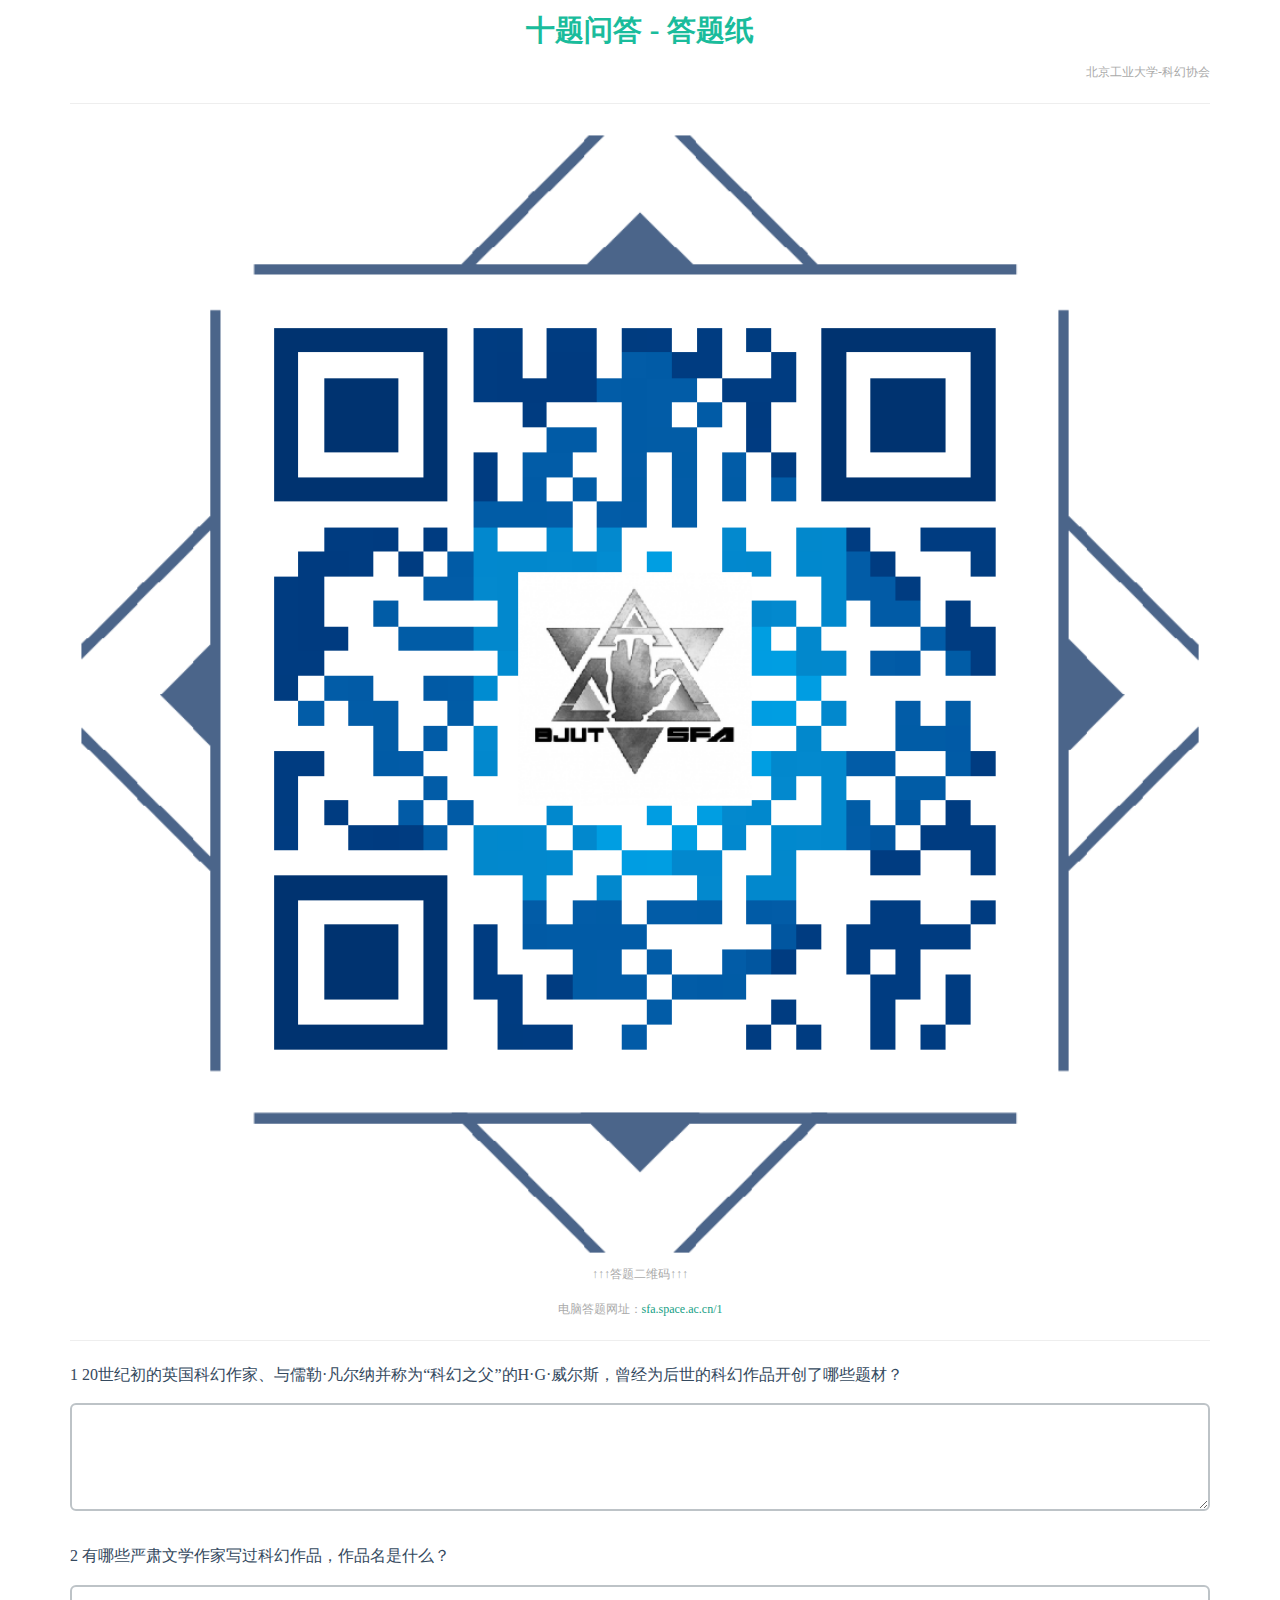
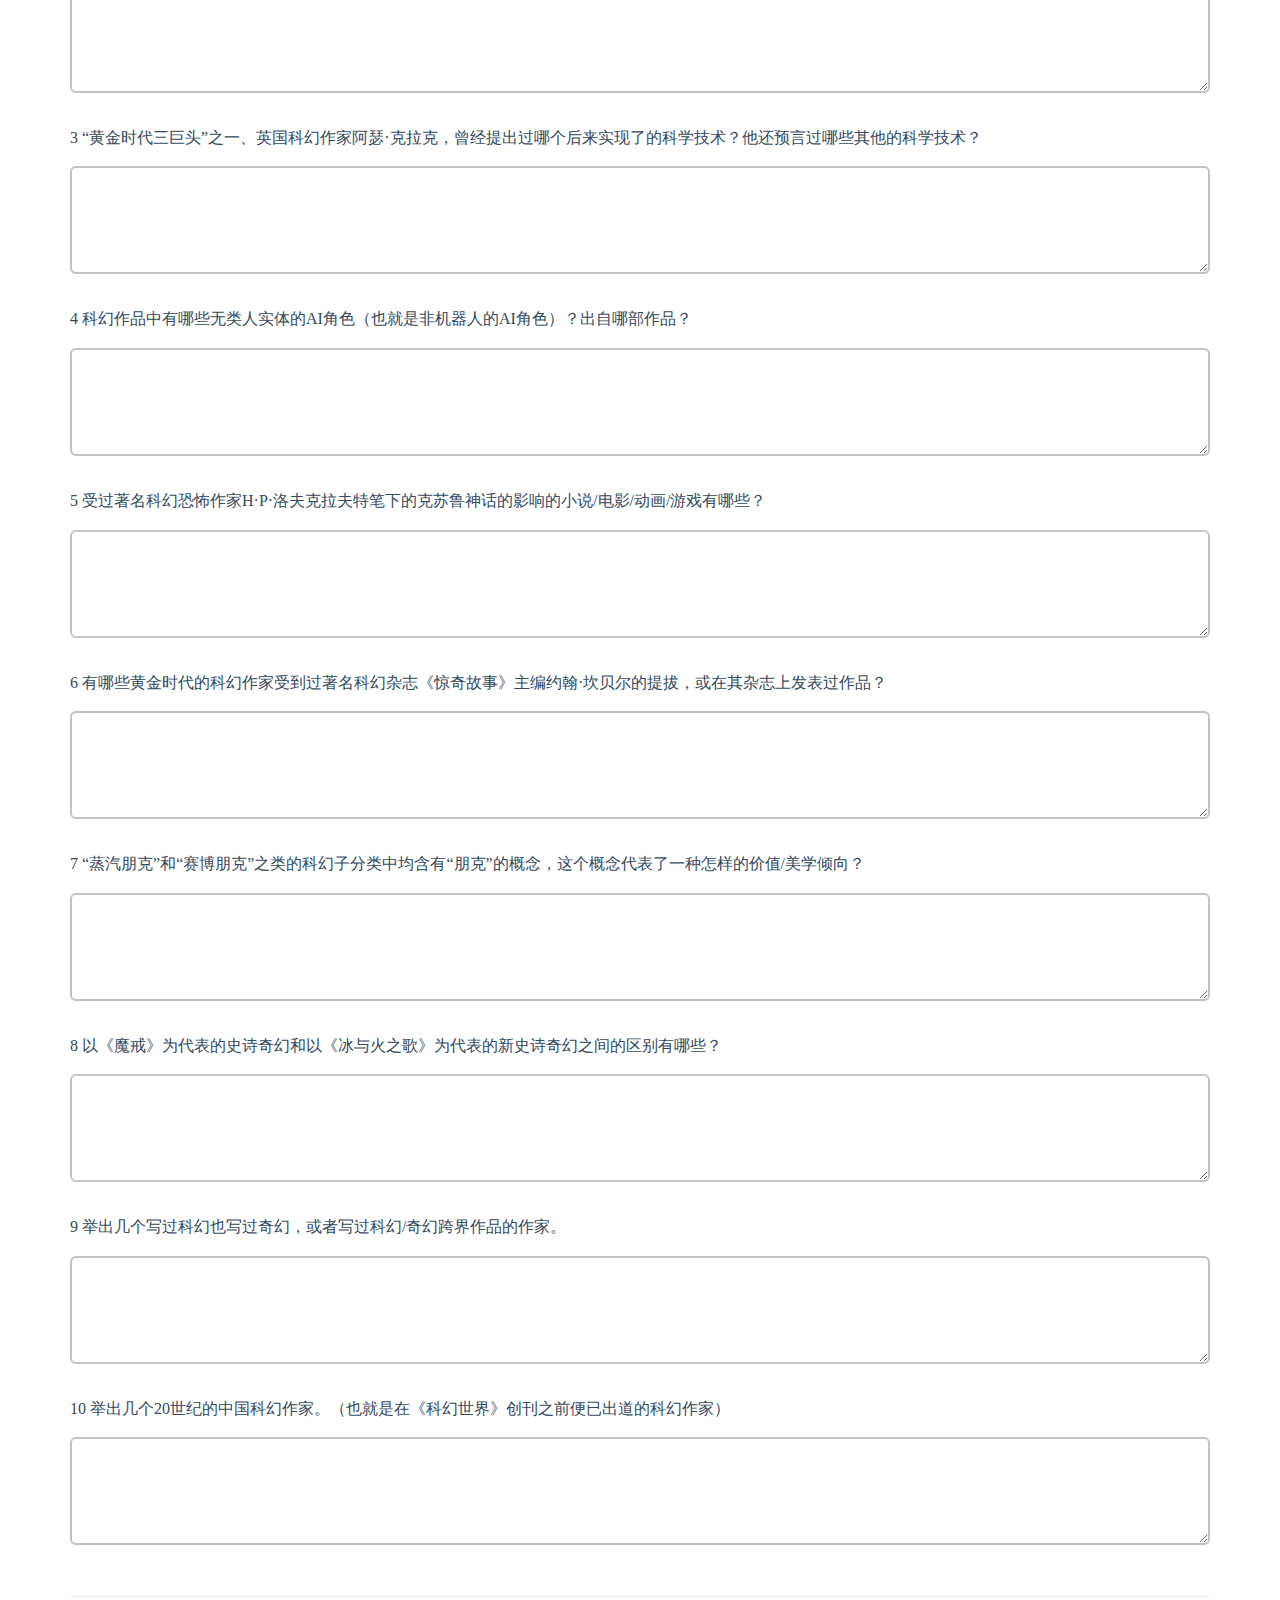
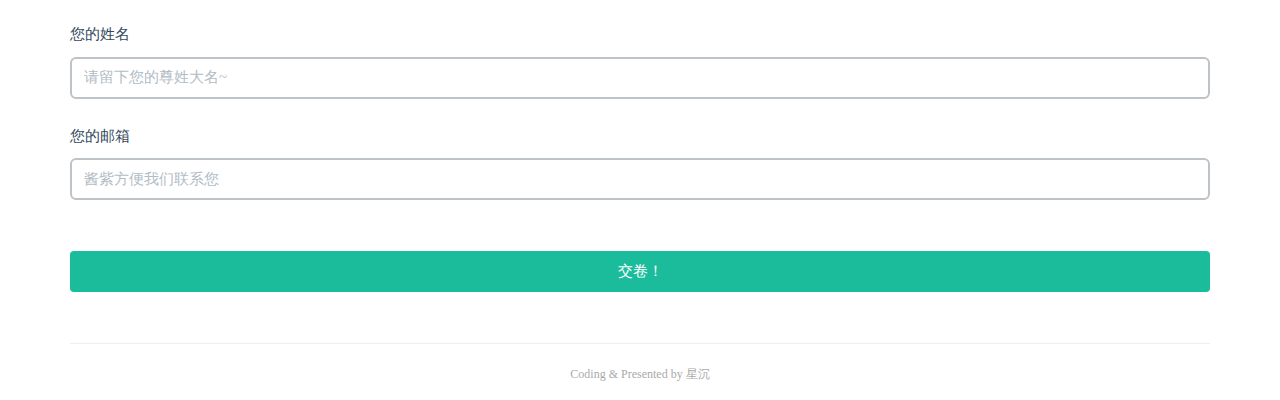
<file: index.html>
<!DOCTYPE html>
<html lang="en">
  <head>
    <meta charset="utf-8">
    <title>十题问答 - 北工大科幻协会</title>
    <meta name="viewport" content="width=device-width, initial-scale=1.0">

    <!-- Loading Bootstrap -->
    <link href="css/vendor/bootstrap/css/bootstrap.min.css" rel="stylesheet">

    <!-- Loading Flat UI -->
    <link href="css/flat-ui.min.css" rel="stylesheet">

    <link href="css/index.css" rel="stylesheet">

    <link rel="shortcut icon" href="img/favicon.ico">

    <!-- HTML5 shim, for IE6-8 support of HTML5 elements. All other JS at the end of file. -->
    <!--[if lt IE 9]>
      <script src="js/vendor/html5shiv.js"></script>
      <script src="js/vendor/respond.min.js"></script>
    <![endif]-->
  </head>
  <body>
    <div class="container">
        <h4 class="text-center title">十题问答 - 答题纸</h4>
        <p class="text-right text-gray">北京工业大学-科幻协会</p>
        <hr>
        <img src="img/qrcode.png" class="qr-img">
        <p class="text-center text-gray">↑↑↑答题二维码↑↑↑</p>
        <p class="text-center text-gray">电脑答题网址：<a href="http://sfa.space.ac.cn/1/">sfa.space.ac.cn/1</a></p>
        <hr>
        <form method="POST" role="form" action="submit.php">
            <div class="question">
              <p>1 20世纪初的英国科幻作家、与儒勒·凡尔纳并称为“科幻之父”的H·G·威尔斯，曾经为后世的科幻作品开创了哪些题材？</p>
              <textarea class="form-control" rows="4" name="q1" id="q1"></textarea>
              <br>
            </div>
            <div class="question">
              <p>2 有哪些严肃文学作家写过科幻作品，作品名是什么？</p>
              <textarea class="form-control" rows="4" name="q2" id="q2"></textarea>
              <br>
            </div>
            <div class="question">
              <p>3 “黄金时代三巨头”之一、英国科幻作家阿瑟·克拉克，曾经提出过哪个后来实现了的科学技术？他还预言过哪些其他的科学技术？</p>
              <textarea class="form-control" rows="4" name="q3" id="q3"></textarea>
              <br>
            </div>
            <div class="question">
              <p>4 科幻作品中有哪些无类人实体的AI角色（也就是非机器人的AI角色）？出自哪部作品？</p>
              <textarea class="form-control" rows="4" name="q4" id="q4"></textarea>
              <br>
            </div>
            <div class="question">
              <p>5 受过著名科幻恐怖作家H·P·洛夫克拉夫特笔下的克苏鲁神话的影响的小说/电影/动画/游戏有哪些？</p>
              <textarea class="form-control" rows="4" name="q5" id="q5"></textarea>
              <br>
            </div>
            <div class="question">
              <p>6 有哪些黄金时代的科幻作家受到过著名科幻杂志《惊奇故事》主编约翰·坎贝尔的提拔，或在其杂志上发表过作品？</p>
              <textarea class="form-control" rows="4" name="q6" id="q6"></textarea>
              <br>
            </div>
            <div class="question">
              <p>7 “蒸汽朋克”和“赛博朋克”之类的科幻子分类中均含有“朋克”的概念，这个概念代表了一种怎样的价值/美学倾向？</p>
              <textarea class="form-control" rows="4" name="q7" id="q7"></textarea>
              <br>
            </div>
            <div class="question">
              <p>8 以《魔戒》为代表的史诗奇幻和以《冰与火之歌》为代表的新史诗奇幻之间的区别有哪些？</p>
              <textarea class="form-control" rows="4" name="q8" id="q8"></textarea>
              <br>
            </div>
            <div class="question">
              <p>9 举出几个写过科幻也写过奇幻，或者写过科幻/奇幻跨界作品的作家。</p>
              <textarea class="form-control" rows="4" name="q9" id="q9"></textarea>
              <br>
            </div>
            <div class="question">
              <p>10 举出几个20世纪的中国科幻作家。（也就是在《科幻世界》创刊之前便已出道的科幻作家）</p>
              <textarea class="form-control" rows="4" name="q10" id="q10"></textarea>
              <br>
            </div>
            <hr>
            <div class="form-group">
              <label for="exampleInputEmail1">您的姓名</label>
              <input type="text" class="form-control" id="name" placeholder="请留下您的尊姓大名~" name="name">
            </div>
            <div class="form-group">
              <label for="exampleInputEmail1">您的邮箱</label>
              <input type="email" class="form-control" id="email" placeholder="酱紫方便我们联系您" name="email">
            </div>
            <br>
            <button title="交卷" data-placement="top" data-toggle="tooltip" class="btn btn-primary mrs btn-full" type="submit" data-original-title="交完卷可不能反悔哦">交卷！</button>
            <br>
            <br>
            <hr>
            <p class="text-center text-gray">Coding & Presented by 星沉</p>
        </form>

    </div>
    <!-- /.container -->


    <!-- jQuery (necessary for Flat UI's JavaScript plugins) -->
    <script src="js/vendor/jquery.min.js"></script>
    <!-- Include all compiled plugins (below), or include individual files as needed -->
    <script src="js/vendor/video.js"></script>
    <script src="js/flat-ui.min.js"></script>

  </body>
</html>
</file>
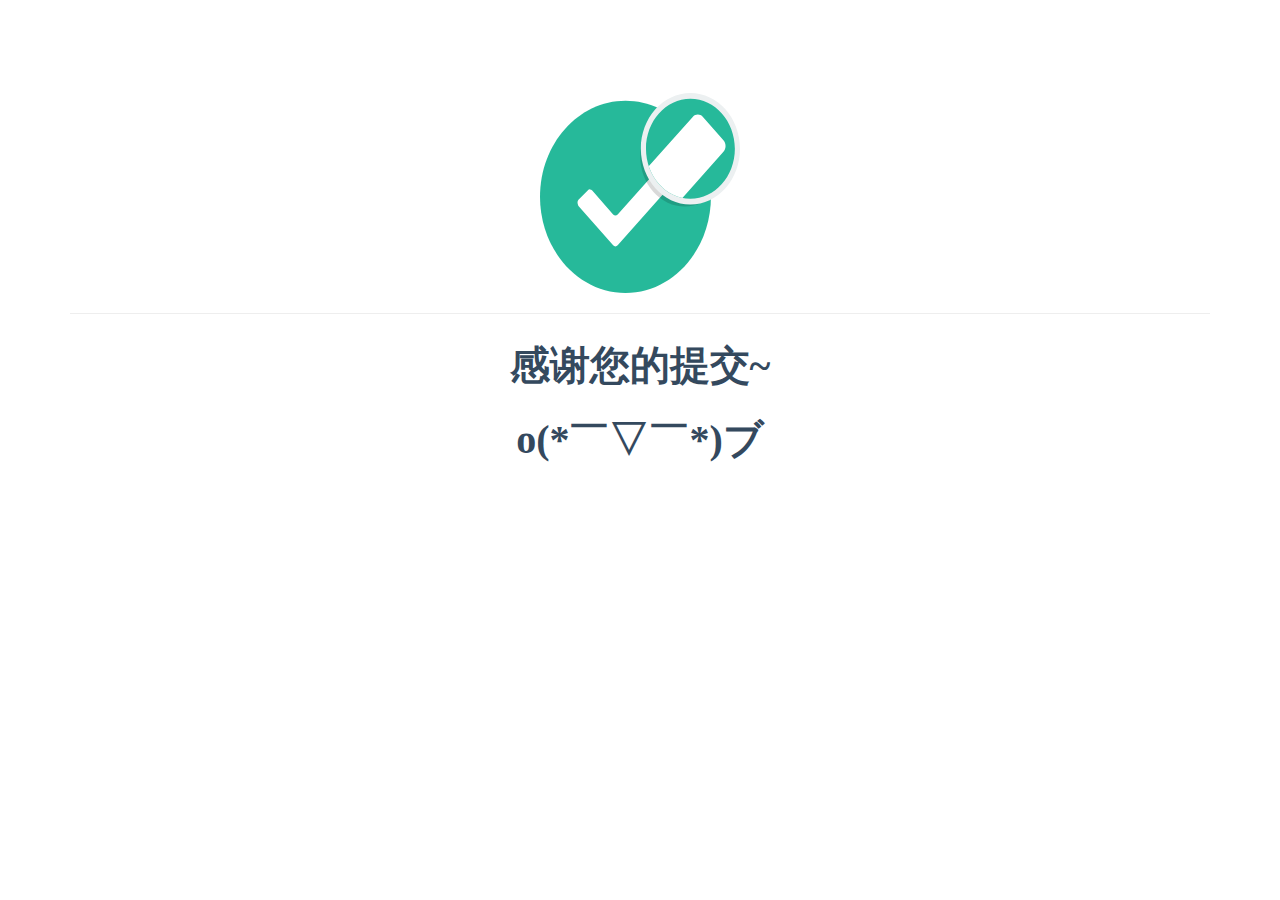
<file: submit.html>
<!DOCTYPE html>
<html lang="en">
  <head>
    <meta charset="utf-8">
    <title>十题问答 - 北工大科幻协会</title>
    <meta name="viewport" content="width=device-width, initial-scale=1.0">

    <!-- Loading Bootstrap -->
    <link href="css/vendor/bootstrap/css/bootstrap.min.css" rel="stylesheet">

    <!-- Loading Flat UI -->
    <link href="css/flat-ui.min.css" rel="stylesheet">

    <link href="css/index.css" rel="stylesheet">

    <link rel="shortcut icon" href="img/favicon.ico">

    <!-- HTML5 shim, for IE6-8 support of HTML5 elements. All other JS at the end of file. -->
    <!--[if lt IE 9]>
      <script src="js/vendor/html5shiv.js"></script>
      <script src="js/vendor/respond.min.js"></script>
    <![endif]-->
  </head>
  <body>
    <div class="container">
        <br><br><br>
        <img src="img\icons\svg\retina.svg" style="width: 200px; height: 200px; margin:auto; display: block;">
        <hr>
        <h3 class="text-center">感谢您的提交~</h3>
        <h3 class="text-center">o(*￣▽￣*)ブ</h3>
    </div>
    <!-- /.container -->

    <!-- jQuery (necessary for Flat UI's JavaScript plugins) -->
    <script src="js/vendor/jquery.min.js"></script>
    <!-- Include all compiled plugins (below), or include individual files as needed -->
    <script src="js/vendor/video.js"></script>
    <script src="js/flat-ui.min.js"></script>

  </body>
</html>
</file>
<file: css/index.css>
* {
    font-family: "Microsoft Yahei"!important;
}
.title{
    color: #1abc9c;
}
.text-gray{
    font-size: 12px;
    color: #aaaaaa;
}
p{
    font-size: 16px;
}
.question textarea{
    max-width: 100%;
}

.btn-full{
    width: 100%;
}

.qr-img{
    width: 100%;
    height: 100%;
}
</file>
